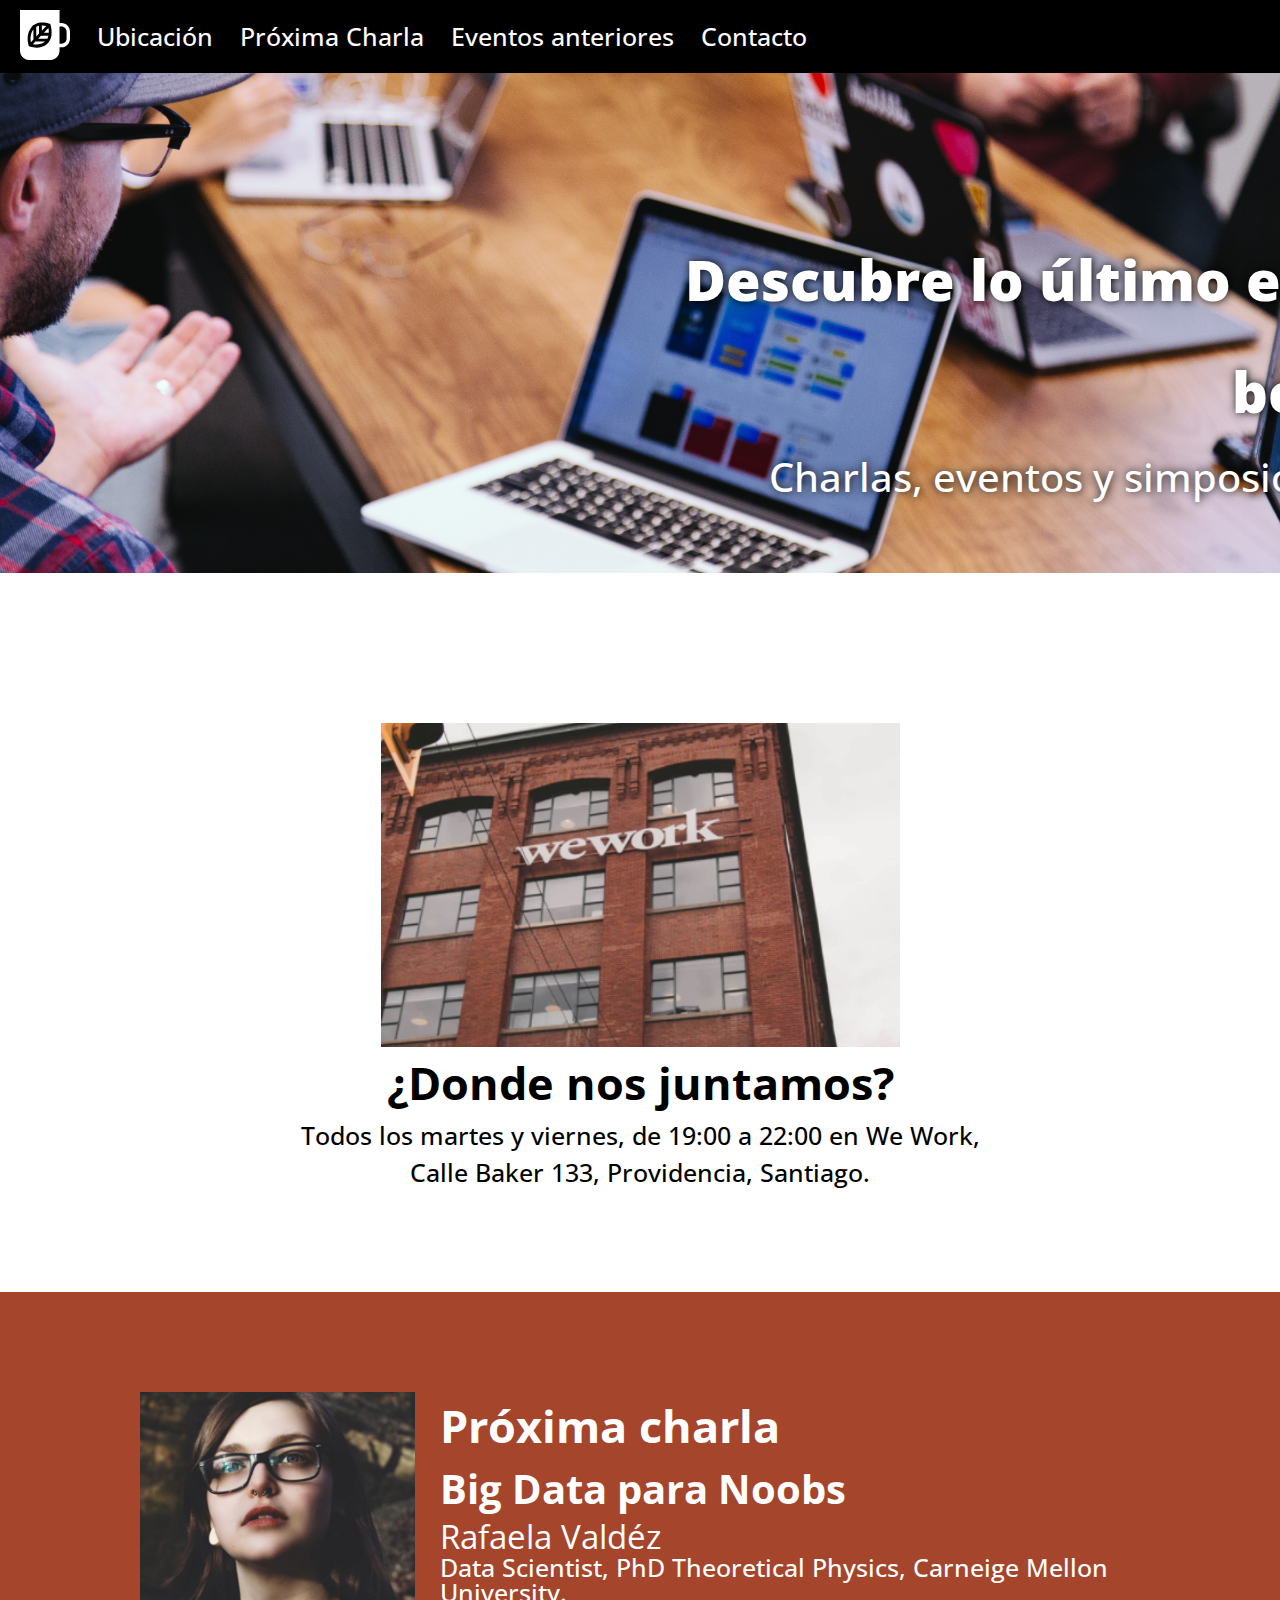
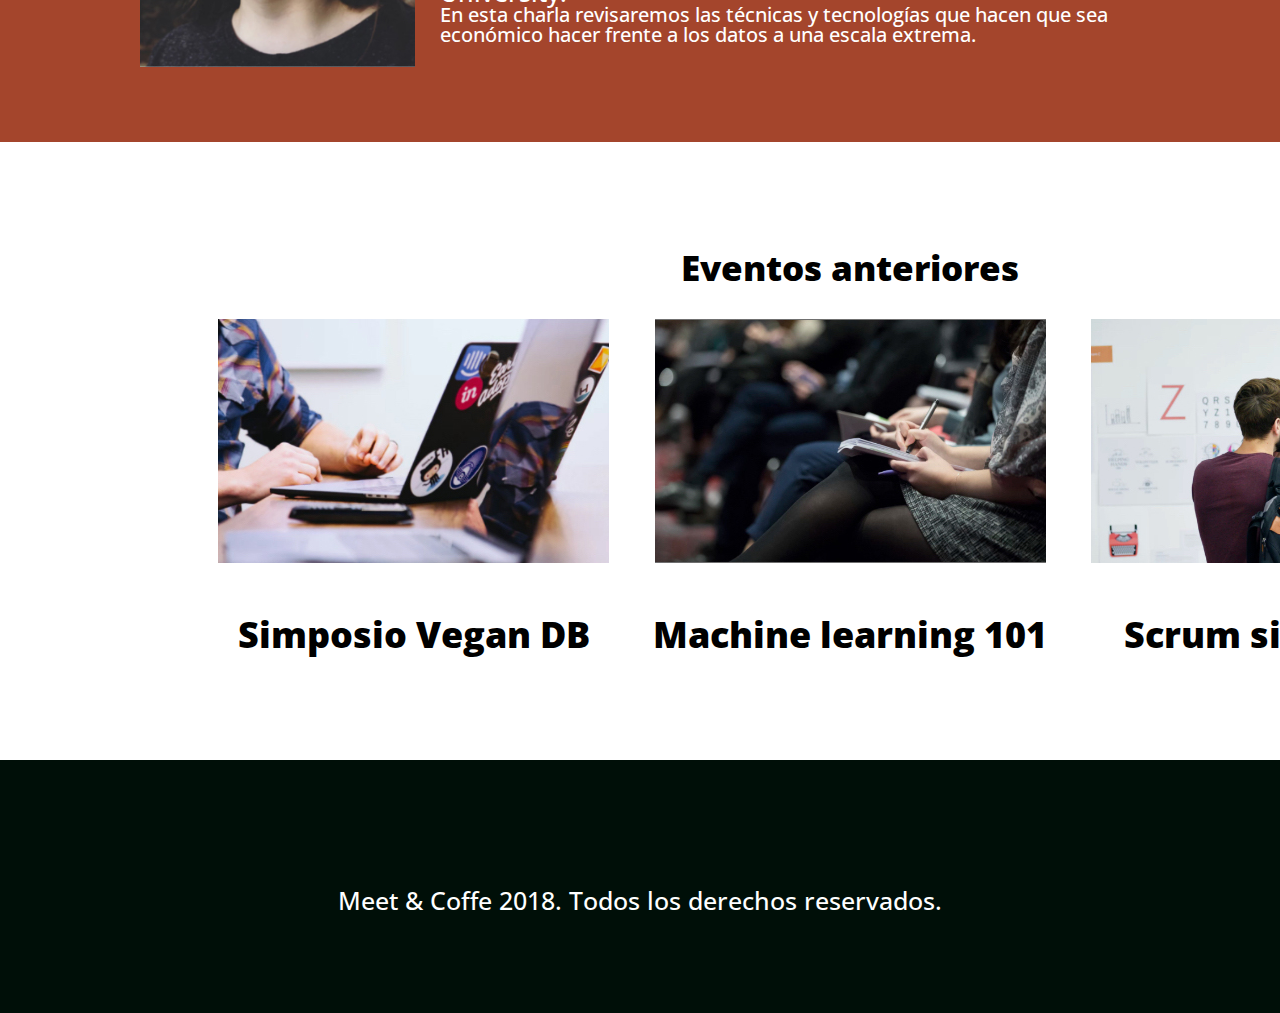
<file: index.html>
<!DOCTYPE html>
<html lang="en">
  <head>
    <title>Meet & Coffee</title>
    <meta charset="utf-8" />
    <link rel="shortcut icon" type="image/png" href="./assets/img/favicon.png" />
    <meta name="author" content="Matías Merino" />
    <meta name="description" content="Comparte tus conocimientos tomando café" />
    <meta name="keywords" content="charlas, eventos, simposios, tecnología, co-work" />
    <link rel="stylesheet" type="text/css" href="assets/css/style.css">
    <!-- Google Font -->
    <link rel="preconnect" href="https://fonts.googleapis.com">
    <link rel="preconnect" href="https://fonts.gstatic.com" crossorigin>
    <link href="https://fonts.googleapis.com/css2?family=Open+Sans:ital,wght@0,300..800;1,300..800&display=swap" rel="stylesheet">
    <link rel="stylesheet" href="https://cdnjs.cloudflare.com/ajax/libs/font-awesome/6.5.1/css/all.min.css" integrity="sha512-DTOQO9RWCH3ppGqcWaEA1BIZOC6xxalwEsw9c2QQeAIftl+Vegovlnee1c9QX4TctnWMn13TZye+giMm8e2LwA==" crossorigin="anonymous" referrerpolicy="no-referrer" />
    <!-- Google Font -->
  </head>

  <body>
        <nav>
        <ul>
          <li>
            <a href="#">
			  <svg class="icon-coffe" data-prefix="fab" data-icon="coffe" role="img" xmlns="http://www.w3.org/2000/svg" viewBox="0 0 44 44" ><path fill="currentColor"
  d="M11.8 26l-2.2 2.3c-.5-2.9-.7-7.5 2.2-11.2V26zm-.4 4.1c2.7.5 7.2.7 10.6-2.3h-8.5l-2.1 2.3zm5.3-16.2c-.8.2-1.7.5-2.4.9v8.5l2.4-2.6v-6.8zm2.5-.3v4.6l4-4.2c-1.1-.3-2.5-.5-4-.4zM16 25.2h8.1c.4-.8.7-1.7.9-2.6h-6.6L16 25.2zm28-6.1V25c0 4.3-3.3 7.8-7.4 7.8h-1.8v2.9c0 4.6-3.6 8.3-7.9 8.3h-19C3.6 44 0 40.3 0 35.7V0h34.8v11.4h1.8c4.1 0 7.4 3.5 7.4 7.7zm-16.2.9c.1-2.6-.4-5-.8-6.4-.2-.9-.4-1.4-.4-1.4s-.5-.2-1.4-.4c-1.4-.4-3.6-.9-6.1-.8-.8 0-1.7.1-2.5.3-.8.2-1.6.4-2.4.7-.9.4-1.7.8-2.5 1.5-.6.5-1.1 1-1.6 1.6-4.5 5.4-3.4 12.5-2.6 15.5.2.9.4 1.4.4 1.4s.5.2 1.4.4c2.8.8 9.6 2 14.7-2.7.6-.5 1.1-1.1 1.5-1.7.6-.8 1-1.7 1.4-2.6.3-.8.5-1.7.7-2.6.1-1.1.2-1.9.2-2.8zm13.2-.9c0-2.6-2-4.6-4.4-4.6h-1.8v15.1h1.8c2.4 0 4.4-2.1 4.4-4.6v-5.9zM21 20h4.4c0-1.6-.1-3-.4-4.2L21 20z"></path></svg>
            </a>
          </li>
          <li><a href="#Ubicacion">Ubicación</a></li>
          <li><a href="#Proxima-Charla">Próxima Charla</a></li>
          <li><a href="#Eventos">Eventos anteriores</a></li>
          <li><a href="#Contacto">Contacto</a></li>
        </ul>
      </nav>
    <header>

    <div id="header-titulos">
    <h1>
      Descubre lo último en tecnología <br />
      bebiendo café
    </h1>
    <h2>Charlas, eventos y simposios sobre tecnología</h2>
    </div>
    </header>
    <section id="juntarse">
    <img src="assets/img/we-work.jpg" />
    <h2>¿Donde nos juntamos?</h2>
    <p>
      Todos los martes y viernes, de 19:00 a 22:00 en We Work, <br /> Calle Baker 133, Providencia, Santiago.
    </p>
    </section>
    <section id="proxima">
    <div class="agrupador">
    <img src="assets/img/speaker.jpg" />
    <div class="texto">
      <h3>Próxima charla</h3>
      <h4>Big Data para Noobs</h4>
      <h6>Rafaela Valdéz</h6>
      <span>
        Data Scientist, PhD Theoretical Physics, Carneige Mellon University.
      </span>
      <p>
        En esta charla revisaremos las técnicas y tecnologías que hacen que sea económico hacer frente a los datos a una escala extrema.
      </p>
    </div>
      </div>
    </section>
    <section id="eventos">
    <h2>Eventos anteriores</h2>
    <article><a href="evento01.html">
    <img
      src="assets/img/simposio-vegan.jpg"
      alt="Events simposio vegan"
    />
    <h3>Simposio Vegan DB</h3>
    </a>
    </article>
    <article>
    <img
      src="assets/img/machine-learning.jpg"
      alt="machine-learning"
    />
    <h3>Machine learning 101</h3>
    </article>
    <article>
    <img
      src="assets/img/scrum-sin-scream.jpg"
      alt="scrum-sin-scream"
    />
    
    <h3>Scrum sin scream</h3>
</article>
</section>
    <footer>
    <a href="https://github.com">
      <i class="fab fa-github-square fa-5x"></i>
    </a>
    <a href="https://twitter.com">
      <i class="fab fa-twitter-square fa-5x"></i>
    </a>
    <a href="https://www.linkedin.com">
      <i class="fab fa-linkedin fa-5x"></i>
    </a>
    <br />
Meet & Coffe 2018. Todos los derechos reservados.</footer>
  </body>
</html>
</file>
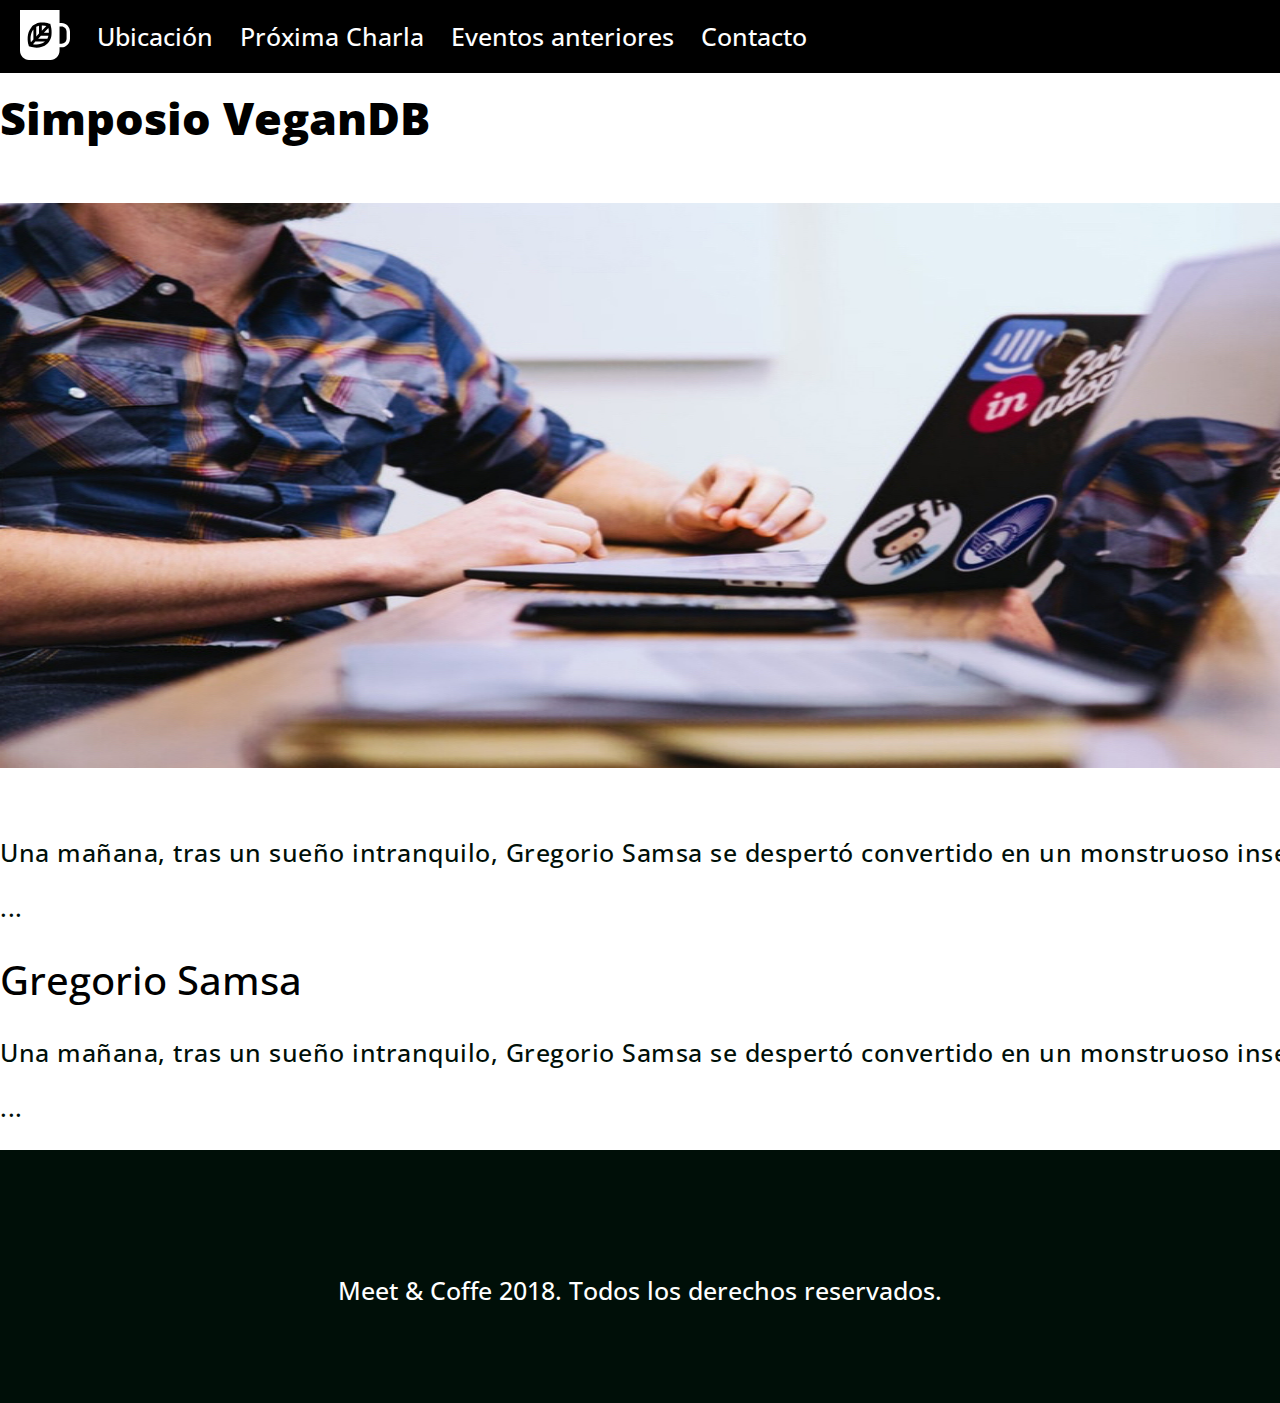
<file: evento01.html>
<!DOCTYPE html>
<html lang="en">
  <head>
    <title>Meet & Coffee - Evento 1</title>
    <meta charset="utf-8" />
    <link rel="shortcut icon" type="image/png" href="./assets/img/favicon.png" />
    <meta name="author" content="Matías Merino" />
    <meta name="description" content="Comparte tus conocimientos tomando café" />
    <meta name="keywords" content="charlas, eventos, simposios, tecnología, co-work" />
    <link rel="stylesheet" type="text/css" href="assets/css/style.css">
    <!-- Google Font -->
    <link rel="preconnect" href="https://fonts.googleapis.com">
    <link rel="preconnect" href="https://fonts.gstatic.com" crossorigin>
    <link href="https://fonts.googleapis.com/css2?family=Open+Sans:ital,wght@0,300..800;1,300..800&display=swap" rel="stylesheet">
    <link rel="stylesheet" href="https://cdnjs.cloudflare.com/ajax/libs/font-awesome/6.5.1/css/all.min.css" integrity="sha512-DTOQO9RWCH3ppGqcWaEA1BIZOC6xxalwEsw9c2QQeAIftl+Vegovlnee1c9QX4TctnWMn13TZye+giMm8e2LwA==" crossorigin="anonymous" referrerpolicy="no-referrer" />
    <!-- Google Font -->
  </head>

  <body>
        <nav>
        <ul>
          <li>
            <a href="#">
              <svg  class="icon-coffe" data-prefix="fab" data-icon="coffe" role="img" xmlns="http://www.w3.org/2000/svg" viewBox="0 0 44 44" ><path fill="currentColor"
  d="M11.8 26l-2.2 2.3c-.5-2.9-.7-7.5 2.2-11.2V26zm-.4 4.1c2.7.5 7.2.7 10.6-2.3h-8.5l-2.1 2.3zm5.3-16.2c-.8.2-1.7.5-2.4.9v8.5l2.4-2.6v-6.8zm2.5-.3v4.6l4-4.2c-1.1-.3-2.5-.5-4-.4zM16 25.2h8.1c.4-.8.7-1.7.9-2.6h-6.6L16 25.2zm28-6.1V25c0 4.3-3.3 7.8-7.4 7.8h-1.8v2.9c0 4.6-3.6 8.3-7.9 8.3h-19C3.6 44 0 40.3 0 35.7V0h34.8v11.4h1.8c4.1 0 7.4 3.5 7.4 7.7zm-16.2.9c.1-2.6-.4-5-.8-6.4-.2-.9-.4-1.4-.4-1.4s-.5-.2-1.4-.4c-1.4-.4-3.6-.9-6.1-.8-.8 0-1.7.1-2.5.3-.8.2-1.6.4-2.4.7-.9.4-1.7.8-2.5 1.5-.6.5-1.1 1-1.6 1.6-4.5 5.4-3.4 12.5-2.6 15.5.2.9.4 1.4.4 1.4s.5.2 1.4.4c2.8.8 9.6 2 14.7-2.7.6-.5 1.1-1.1 1.5-1.7.6-.8 1-1.7 1.4-2.6.3-.8.5-1.7.7-2.6.1-1.1.2-1.9.2-2.8zm13.2-.9c0-2.6-2-4.6-4.4-4.6h-1.8v15.1h1.8c2.4 0 4.4-2.1 4.4-4.6v-5.9zM21 20h4.4c0-1.6-.1-3-.4-4.2L21 20z"></path></svg>
            </a>
          </li>
          <li><a href="#Ubicacion">Ubicación</a></li>
          <li><a href="#Proxima-Charla">Próxima Charla</a></li>
          <li><a href="#Eventos">Eventos anteriores</a></li>
          <li><a href="#Contacto">Contacto</a></li>
        </ul>
      </nav>


<section class="simposio-vegan">
<h1>Simposio VeganDB</h1>
<img src="assets/img/post-1.jpg" alt="" />
<p>
Una mañana, tras un sueño intranquilo, Gregorio Samsa se despertó
convertido en un monstruoso insecto.
</p>
<p>...</p>
</section>
<section class="simposio-vegan">
<h2>Gregorio Samsa</h2>
<p>
Una mañana, tras un sueño intranquilo, Gregorio Samsa se despertó
convertido en un monstruoso insecto.
</p>
<p>...</p>
</section>



    <footer>
    <a href="https://github.com">
      <i class="fab fa-github-square fa-5x"></i>
    </a>
    <a href="https://twitter.com">
      <i class="fab fa-twitter-square fa-5x"></i>
    </a>
    <a href="https://www.linkedin.com">
      <i class="fab fa-linkedin fa-5x"></i>
    </a>
    <br />
Meet & Coffe 2018. Todos los derechos reservados.</footer>
  </body>
</html>
</file>
<file: assets/css/style.css>
/* Reseteo de CSS*/
html, body, div, span, applet, object, iframe,
h1, h2, h3, h4, h5, h6, p, blockquote, pre,
a, abbr, acronym, address, big, cite, code,
del, dfn, em, img, ins, kbd, q, s, samp,
small, strike, strong, sub, sup, tt, var,
b, u, i, center,
dl, dt, dd, ol, ul, li,
fieldset, form, label, legend,
table, caption, tbody, tfoot, thead, tr, th, td,
article, aside, canvas, details, embed, 
figure, figcaption, footer, header, hgroup, 
menu, nav, output, ruby, section, summary,
time, mark, audio, video {
	margin: 0;
	padding: 0;
	border: 0;
	font-size: 100%;
	font: inherit;
	vertical-align: baseline;
}
/* HTML5 display-role reset for older browsers */
article, aside, details, figcaption, figure, 
footer, header, hgroup, menu, nav, section {
	display: block;
}
body {
	line-height: 1;
}
ol, ul {
	list-style: none;
}
blockquote, q {
	quotes: none;
}
blockquote:before, blockquote:after,
q:before, q:after {
	content: '';
	content: none;
}
table {
	border-collapse: collapse;
	border-spacing: 0;
}
body { 
    font-family: "Open Sans", sans-serif;
    font-optical-sizing: auto;
    font-weight: 500;
    font-style: normal;
  }

/*Globales */
h1 {font-size:3.5em;font-weight:800;line-height: 2;}
h2 {font-size:2.5em;line-height: 1.5;}
h3 {font-size:2.25em;line-height: 1.4;}
h4 {font-size:2em;line-height: 1.3;}
h5 {font-size:1.75em;line-height: 1.2;}
h6 {font-size:1.5em;line-height: 1.1;}
/*Globales */

/*Inicio Header*/
header{width:100%;background-image: url("../../assets/img/bg-hero.png");
    height: 500px; 
    background-position: center; 
    background-repeat: no-repeat; 
    background-size: cover; 
}
#header-titulos{width:1000px;position:relative;left:50%;color:#fff;text-align:right;padding-top:150px;text-shadow: #000 1px 0 10px;}

/* Fin Header */

/*Inicio Nav*/
nav {background-color:#000;padding:10px;}
nav a {color:#fff;text-decoration:none}
nav ul {width:1600px;margin:auto;font-size:25px;}
nav ul li {display:inline;padding:10px;vertical-align: middle;}

.icon-coffe{width:50px;color:#fff;}
/* Fin Nav */

/*Inicio Juntarse*/
#juntarse{margin-top:150px;margin-bottom:100px;text-align:center;}
#juntarse h2{font-weight:700;font-size:45px;}
#juntarse p{font-size:25px;line-height: 1.5;}
/*Inicio Juntarse*/

/*Inicio Próxima*/
#proxima {background-color:#A4452C;height:250px;padding-top:100px;padding-bottom:100px;color:#FFF;}
#proxima .agrupador{width:1000px;margin:auto;}
#proxima h3 {font-size:45px;font-weight:700;line-height: 1.5;}
#proxima h4 {font-size:40px;font-weight:700;line-height: 1.5;}
#proxima h6 {font-size:33px;font-weight:400;}
#proxima span {font-size:25px;}
#proxima p {font-size:20px;}
#proxima img {width:275px;display:block;float:left}
#proxima .texto {width:700px;display:block;float:right}

/*Inicio Próxima*/

/*Inicio Eventos*/
#eventos {width:1500px;margin:auto;text-align:center;padding:100px;}
#eventos h2{font-size:35px;margin-bottom:25px;font-weight:800;}
#eventos a {text-decoration: none;color: #000;}
#eventos article {display: inline-block;margin: 0px 20px;font-weight:800;}
#eventos article img {margin-bottom: 45px;}
    

/* Fin Eventos*/
/*Inicio Footer*/
footer {background-color: #000f08;color: white;padding: 100px 100px 100px 100px;font-size: 25px;text-align:center;}
footer a {color: white;margin: 0px 20px;text-decoration: none;vertical-align: middle;}
footer p {margin-top: 40px;}
/* Fin Footer*/

/* Evento 01 */
.simposio-vegan{width:1600px;margin:auto}
.simposio-vegan img{width: 100%;height: 565px;margin: 40px 0;}
.simposio-vegan h1 {font-size: 45px;}
.simposio-vegan h2 {font-size: 40px;}
.simposio-vegan p{margin: 30px 0;font-size: 25px;letter-spacing: 0.5px;color: #000F08;}

/* Evento 01 */
</file>
